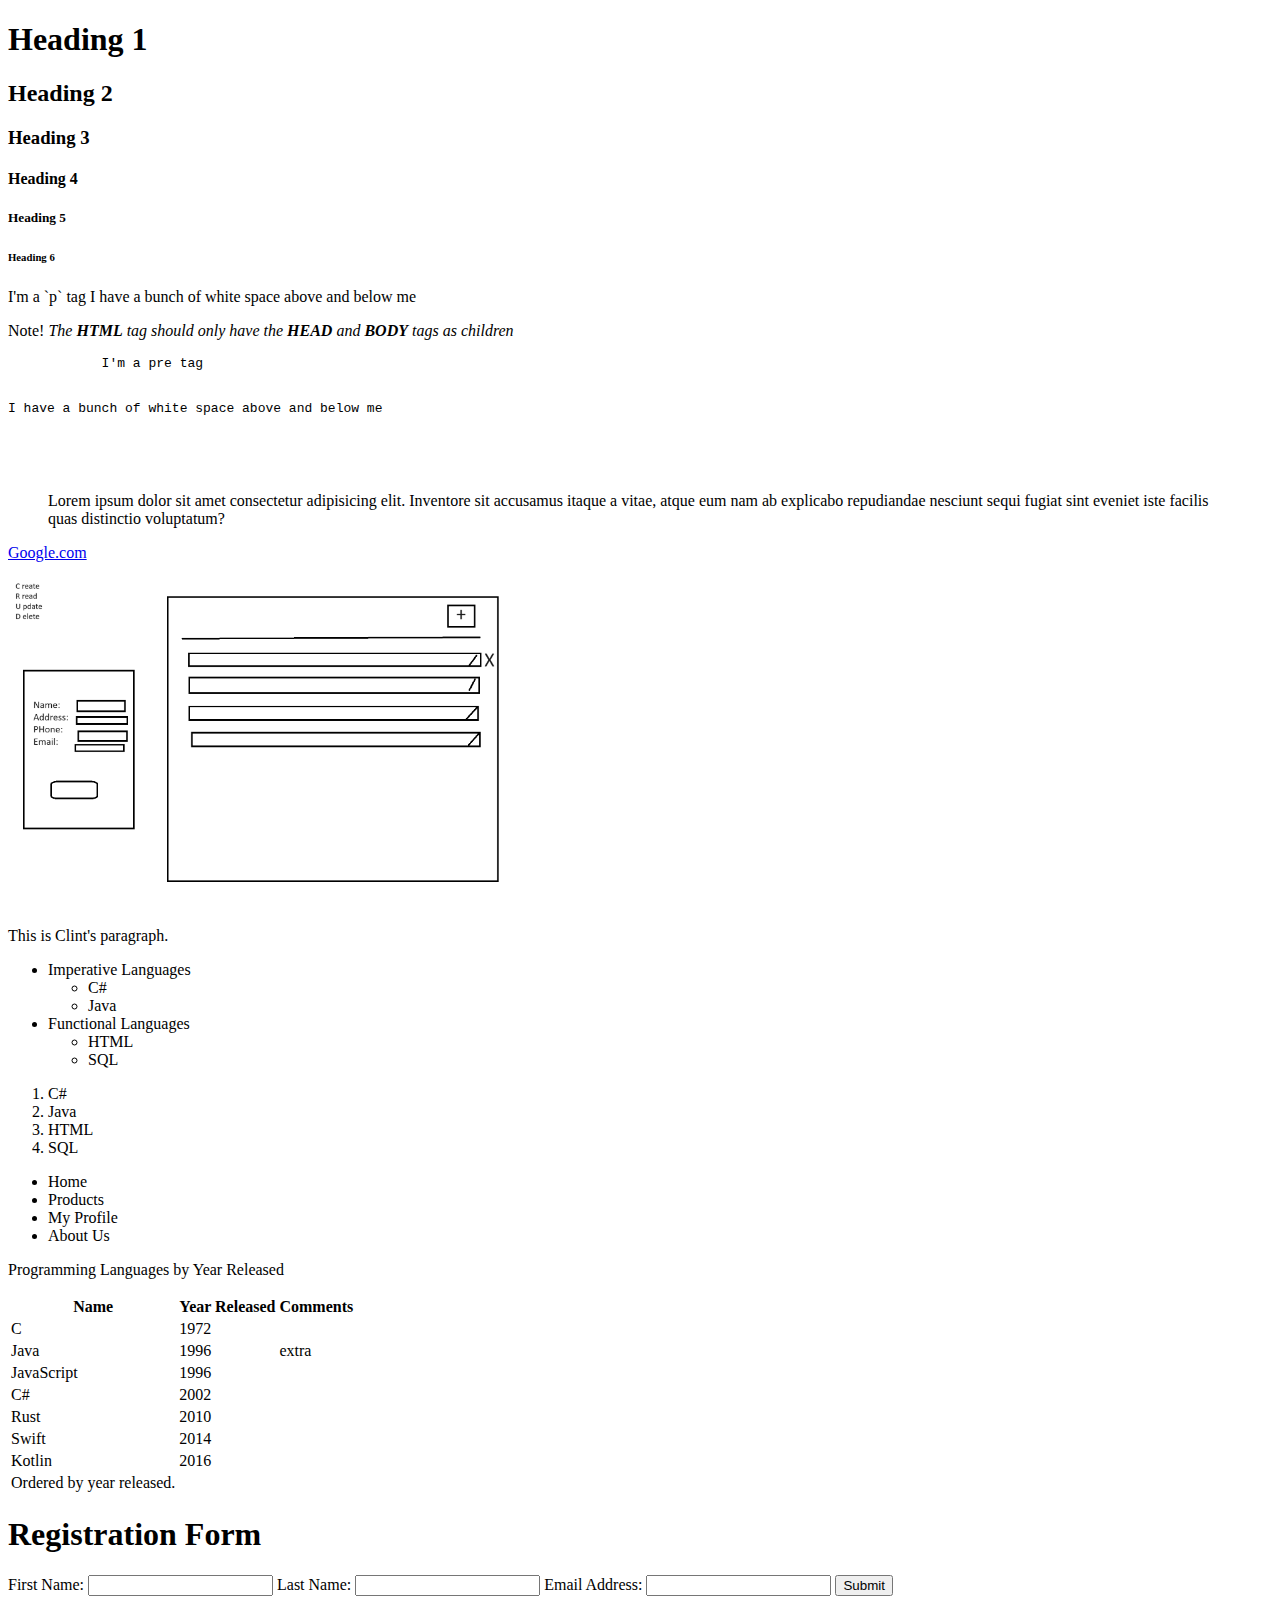
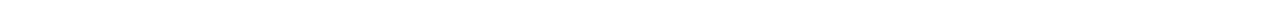
<file: index.html>
<!DOCTYPE html>
<html lang="en">

<head>
    <meta charset="UTF-8">
    <meta name="viewport" content="width=device-width, initial-scale=1.0">
    <title>HTML Cheat Sheet</title>
</head>

<body>
    <h1>Heading 1</h1>
    <h2>Heading 2</h2>
    <h3>Heading 3</h3>
    <h4>Heading 4</h4>
    <h5>Heading 5</h5>
    <h6>Heading 6</h6>

    <p>I'm a `p` tag

        I have a bunch of white space above and below me

    </p>
    <p>
        Note! <em>The <strong>HTML</strong> tag should only have the <strong>HEAD</strong> and <strong>BODY</strong>
            tags as children</em>
    </p>
    <pre>
            I'm a pre tag


I have a bunch of white space above and below me
            

                    
        </pre>
    <blockquote cite="https://www.techelevator.com">
        Lorem ipsum dolor sit amet consectetur adipisicing elit. Inventore sit
        accusamus itaque a vitae, atque eum nam ab explicabo repudiandae nesciunt
        sequi fugiat sint eveniet iste facilis quas distinctio voluptatum?
    </blockquote>

    <a href="www.google.com">Google.com</a>
    <br />
    <img src="wireframe.png" width="500" />
    <p class="clint">
        This is Clint's paragraph.
    </p>

    <ul>
        <li>Imperative Languages</li>
        <ul>
            <li>C#</li>
            <li>Java</li>
        </ul>
        <li>Functional Languages</li>
        <ul>
            <li>HTML</li>
            <li>SQL</li>
        </ul>
    </ul>

    <ol>
        <li>C#</li>
        <li>Java</li>
        <li>HTML</li>
        <li>SQL</li>
    </ol>

    <ul>
        <li><a>Home</a></li>
        <li><a>Products</a></li>
        <li><a>My Profile</a></li>
        <li><a>About Us</a></li>
    </ul>


<p>Programming Languages by Year Released</p>
<table>
    <thead> <!-- optional tag -->
        <tr>
            <th>Name</th>
            <th>Year Released</th>
            <th>Comments</th>
        </tr>
    </thead>
    <tbody>  <!-- optional tag -->
        <tr>
            <td>C</td>
            <td>1972</td>
        </tr>
        <tr>
            <td>Java</td>
            <td>1996</td>
            <td>extra</td>
        </tr>
        <tr>
            <td>JavaScript</td>
            <td>1996</td>
        </tr>
        <tr>
            <td>C#</td>
            <td>2002</td>
        </tr>
        <tr>
            <td>Rust</td>
            <td>2010</td>
        </tr>
        <tr>
            <td>Swift</td>
            <td>2014</td>
        </tr>
        <tr>
            <td>Kotlin</td>
            <td>2016</td>
        </tr>
    </tbody>
    <tfoot>  <!-- optional tag -->
      <tr>
        <td>Ordered by year released.</td>
      </tr>
    </tfoot>
</table>

<h1>Registration Form</h1>
<form action="http://localhost:3000/api/users/login" method="GET">
  <label for="firstName">First Name:</label>
  <input id="firstName" name="firstName" type="text" />

  <label for="lastName">Last Name:</label>
  <input id="lastName" name="lastName" type="text" />

  <label for="email">Email Address:</label>
  <input id="email" name="email" type="email" />
  <input type="submit"/>
</form>
</body>

</html>
</file>
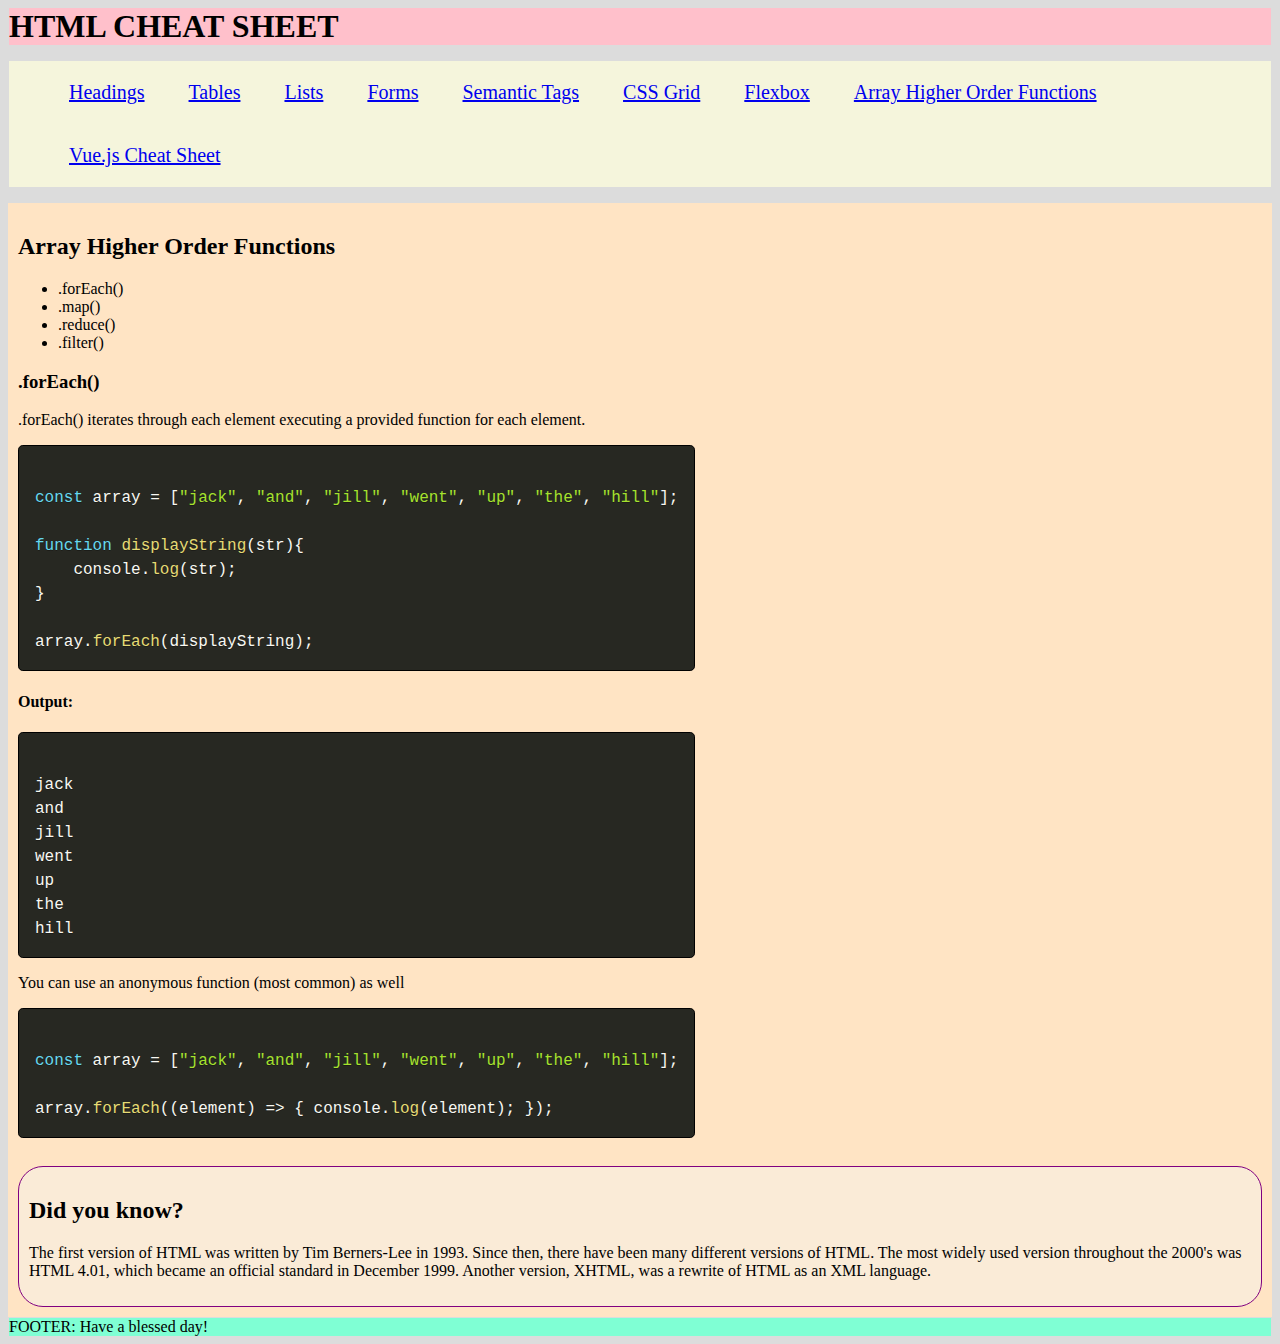
<file: array-higher-order-functions.html>
<!DOCTYPE html>
<html lang="en">

<head>
    <meta charset="UTF-8">
    <meta name="viewport" content="width=device-width, initial-scale=1.0">
    <title>HTML Cheat Sheet</title>
    <link rel="stylesheet" href="styles.css">
    <link rel="stylesheet" href="prism.css">
</head>

<body>
    <header>
        <h1>HTML CHEAT SHEET</h1>
    </header>
    <nav id="navbar">
        <script src="nav-injector.js"></script>
    </nav>
    <main>
        <article>
            <h2>Array Higher Order Functions</h2>
            <ul>
                <li>.forEach()</li>
                <li>.map()</li>
                <li>.reduce()</li>
                <li>.filter()</li>
            </ul>

            <h3>.forEach()</h3>
            <p>.forEach() iterates through each element executing a provided function for each element.</p>

<pre><code class="language-javascript">
const array = ["jack", "and", "jill", "went", "up", "the", "hill"];

function displayString(str){
    console.log(str);
}

array.forEach(displayString);
</code></pre>

<h4>Output:</h4>
<pre><code class="language-md">
jack
and
jill
went
up
the
hill
</code></pre>

<p>You can use an anonymous function (most common) as well</p>
<pre><code class="language-javascript">
const array = ["jack", "and", "jill", "went", "up", "the", "hill"];

array.forEach((element) => { console.log(element); });
</code></pre>



        </article>
        <section>
            <h2>Did you know?</h2>
            <p>
                The first version of HTML was written by Tim Berners-Lee in 1993. Since then, there have been many
                different versions of HTML. The most widely used version throughout the 2000's was HTML 4.01, which
                became an official standard in December 1999. Another version, XHTML, was a rewrite of HTML as an XML
                language.
            </p>

        </section>
    </main>
    <footer>
        FOOTER: Have a blessed day!
    </footer>
    <script src="prism.js"></script>
</body>

</html>
</file>
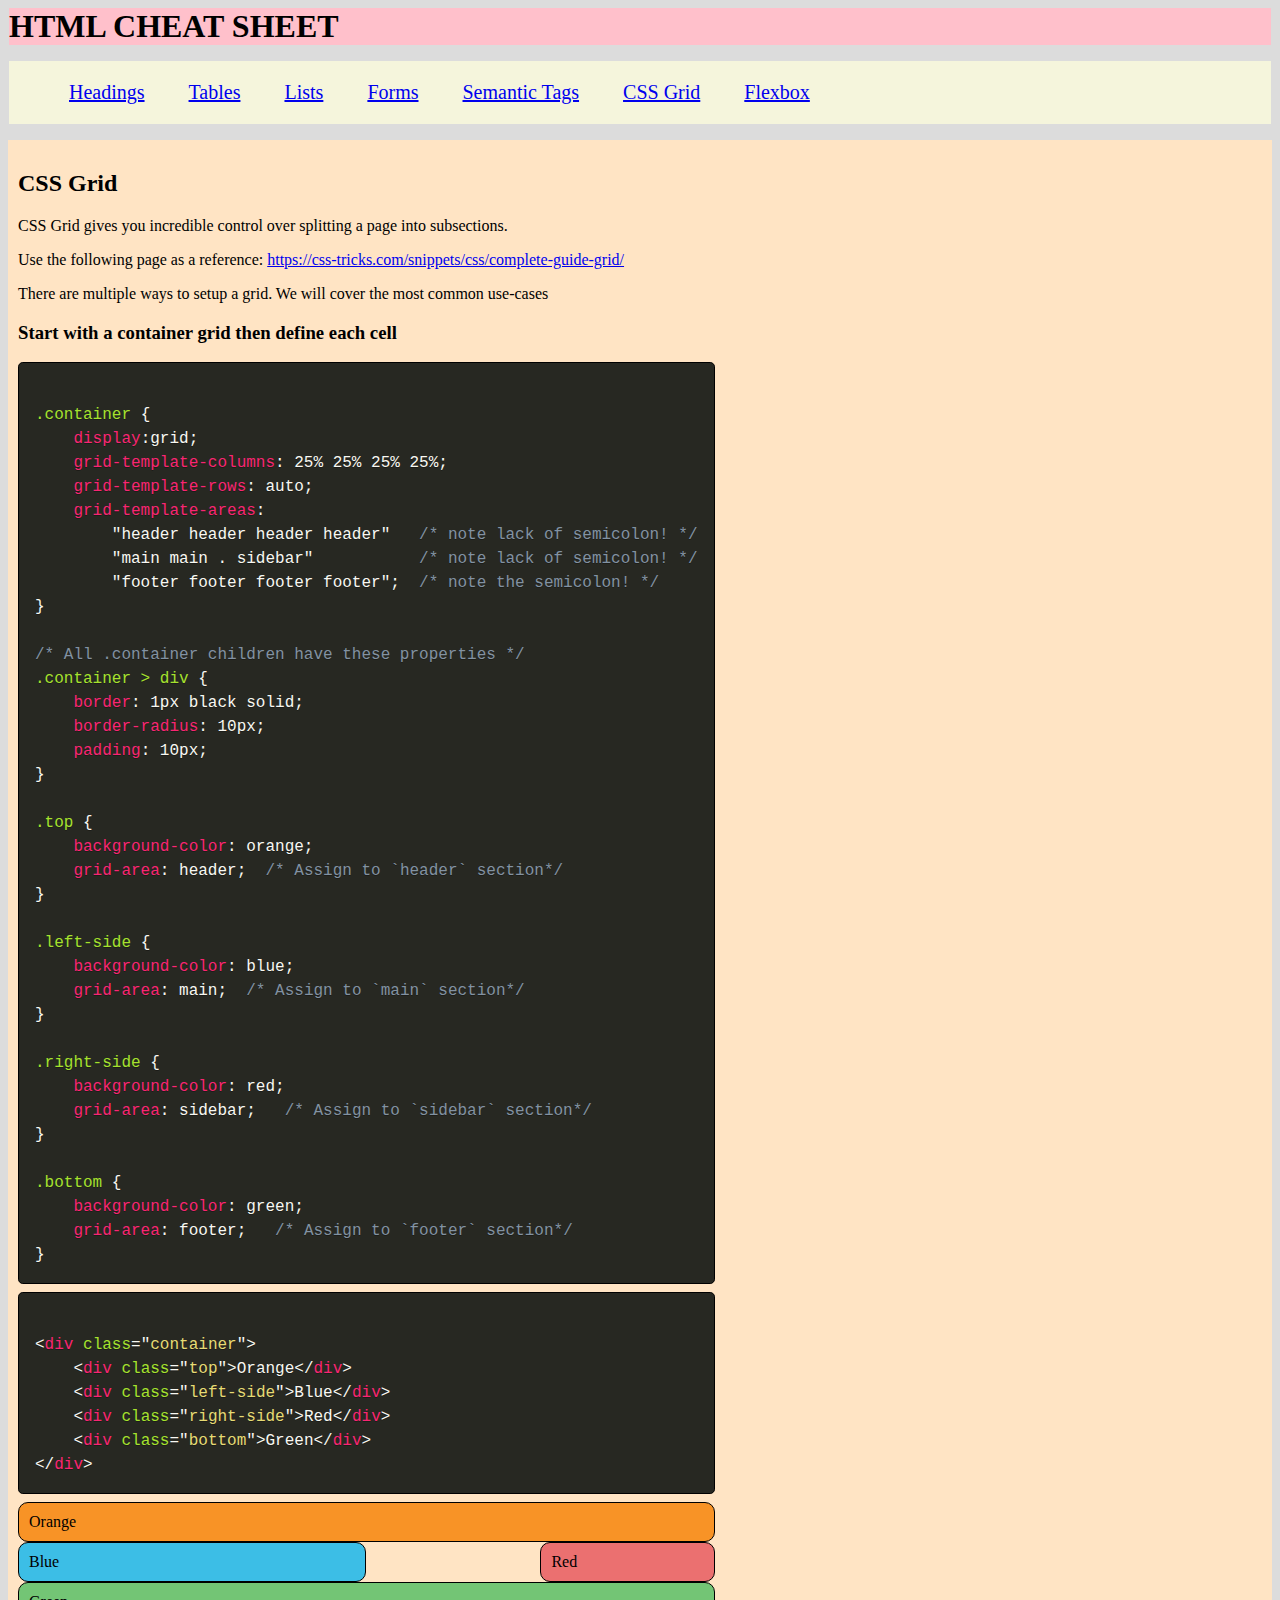
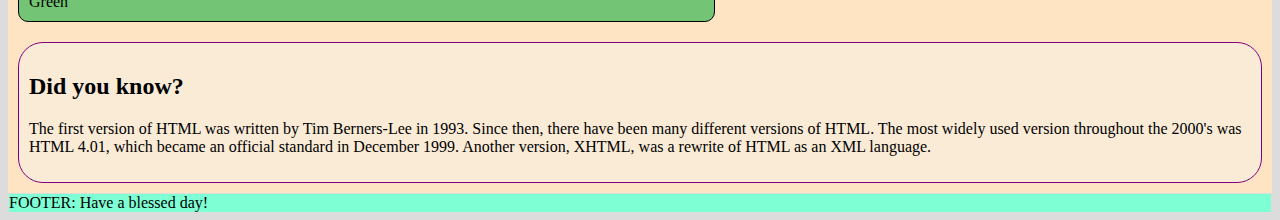
<file: css-grid.html>
<!DOCTYPE html>
<html lang="en">

<head>
    <meta charset="UTF-8">
    <meta name="viewport" content="width=device-width, initial-scale=1.0">
    <title>HTML Cheat Sheet</title>
    <link rel="stylesheet" href="styles.css">
    <link rel="stylesheet" href="prism.css">

    <style>
        .container {
            display: grid;
            grid-template-columns: 25% 25% 25% 25%;
            grid-template-rows: auto;
            grid-template-areas:
                "header header header header" /* note lack of semicolon! */
                "main main . sidebar" /* note lack of semicolon! */
                "footer footer footer footer"; /* note the semicolon! */
        }

        .container>div {
            border: 1px black solid;
            border-radius: 10px;
            padding: 10px;
        }

        .top {
            background-color: rgb(248, 147, 38);
            grid-area: header;
            /* We assign the elements to `header` section*/
        }

        .left-side {
            background-color: rgb(60, 190, 230);
            grid-area: main;
            /* We assign the elements to `main` section*/
        }

        .right-side {
            background-color: rgb(235, 112, 112);
            grid-area: sidebar;
            /* We assign the elements to `sidebar` section*/
        }

        .bottom {
            background-color: rgb(115, 197, 117);
            grid-area: footer;
            /* We assign the elements to `footer` section*/
        }
    </style>
</head>

<body>
    <header>
        <h1>HTML CHEAT SHEET</h1>
    </header>
    <nav>
        <ul>
            <li class="nav-link">
                <a href="index.html">Headings</a>
            </li>
            <li class="nav-link">
                <a href="tables.html">Tables</a>
            </li>
            <li class="nav-link">
                <a href="lists.html">Lists</a>
            </li>
            <li class="nav-link">
                <a href="forms.html">Forms</a>
            </li>
            <li class="nav-link">
                <a href="semantic-tags.html">Semantic Tags</a>
            </li>
            <li class="nav-link">
                <a href="css-grid.html">CSS Grid</a>
            </li>
            <li class="nav-link">
                <a href="flexbox.html">Flexbox</a>
            </li>
        </ul>
    </nav>
    <main>
        <article>
            <h2>CSS Grid</h2>
            <p>CSS Grid gives you incredible control over splitting a page into subsections.</p>
            <p>Use the following page as a reference:
                <a href="https://css-tricks.com/snippets/css/complete-guide-grid/"
                    target="_blank">https://css-tricks.com/snippets/css/complete-guide-grid/</a>
            </p>
            <p>There are multiple ways to setup a grid. We will cover the most common use-cases</p>
            <h3>Start with a container grid then define each cell</h3>
            <pre><code class="language-css">
.container {
    display:grid;
    grid-template-columns: 25% 25% 25% 25%;
    grid-template-rows: auto;
    grid-template-areas:
        "header header header header"   /* note lack of semicolon! */
        "main main . sidebar"           /* note lack of semicolon! */
        "footer footer footer footer";  /* note the semicolon! */
}

/* All .container children have these properties */
.container > div {
    border: 1px black solid;
    border-radius: 10px;
    padding: 10px;
}

.top {
    background-color: orange;
    grid-area: header;  /* Assign to `header` section*/
}

.left-side {
    background-color: blue;
    grid-area: main;  /* Assign to `main` section*/
}

.right-side {
    background-color: red;
    grid-area: sidebar;   /* Assign to `sidebar` section*/
}

.bottom {
    background-color: green;
    grid-area: footer;   /* Assign to `footer` section*/
}
</code></pre>
            <pre><code class="language-html">
&lt;div class="container"&gt;
    &lt;div class="top"&gt;Orange&lt;/div&gt;
    &lt;div class="left-side"&gt;Blue&lt;/div&gt;
    &lt;div class="right-side"&gt;Red&lt;/div&gt;
    &lt;div class="bottom"&gt;Green&lt;/div&gt;
&lt;/div&gt;
</code></pre>

            <div class="container">
                <div class="top">Orange</div>
                <div class="left-side">Blue</div>
                <div class="right-side">Red</div>
                <div class="bottom">Green</div>
            </div>
        </article>
        <section>
            <h2>Did you know?</h2>
            <p>
                The first version of HTML was written by Tim Berners-Lee in 1993. Since then, there have been many
                different versions of HTML. The most widely used version throughout the 2000's was HTML 4.01, which
                became an official standard in December 1999. Another version, XHTML, was a rewrite of HTML as an XML
                language.
            </p>

        </section>
    </main>
    <footer>
        FOOTER: Have a blessed day!
    </footer>
    <script src="prism.js"></script>
</body>

</html>
</file>
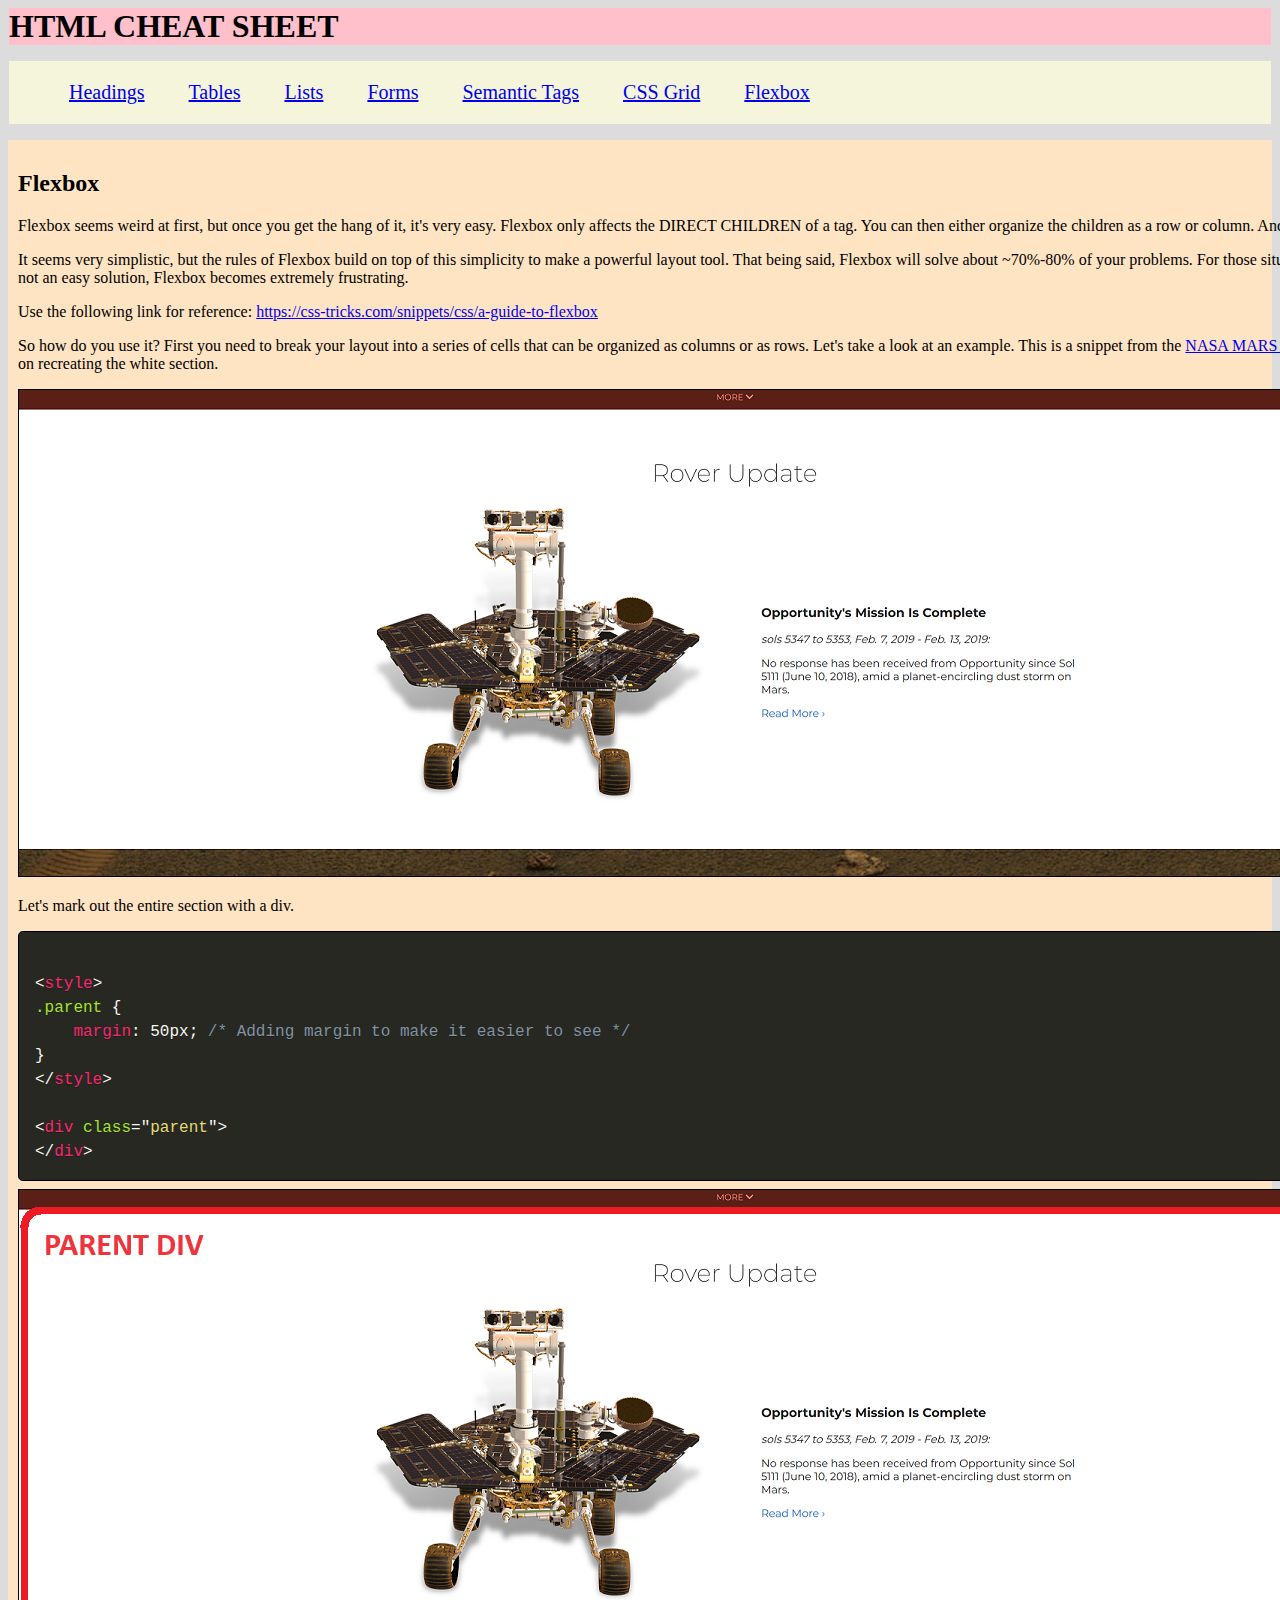
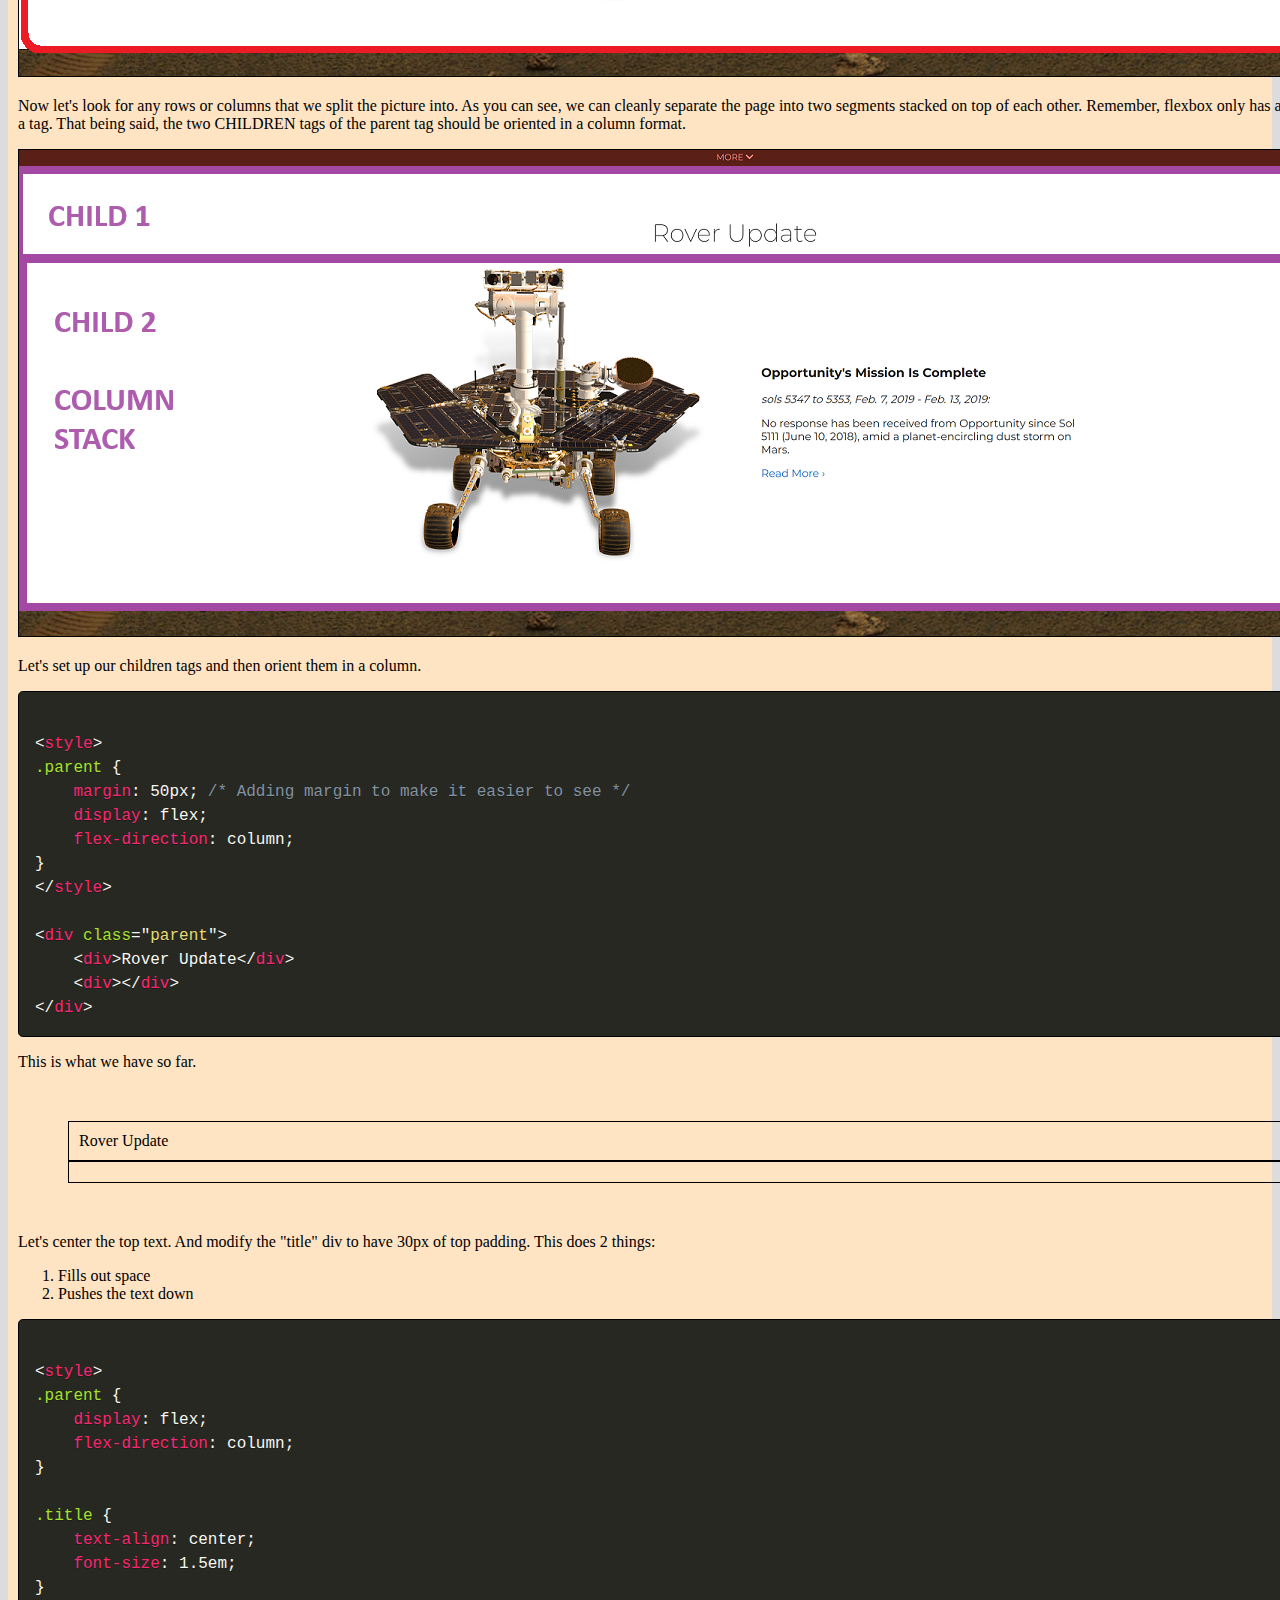
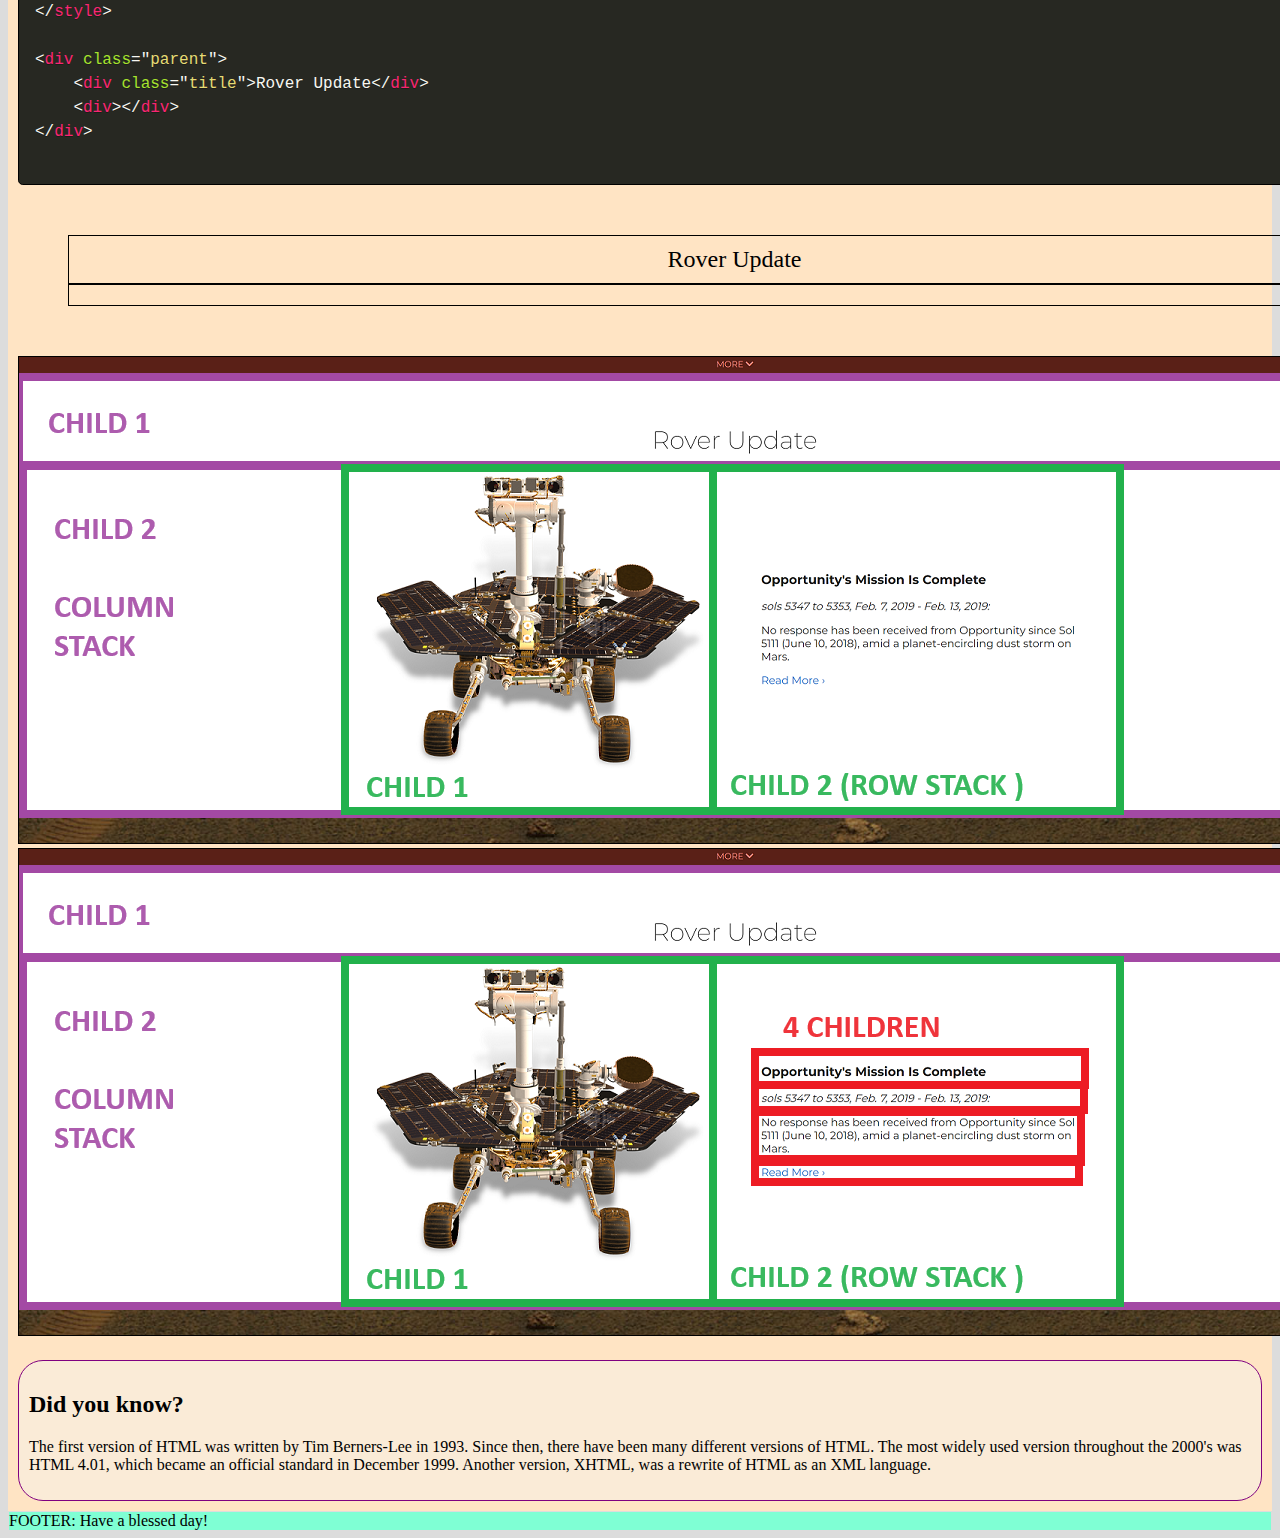
<file: flexbox.html>
<!DOCTYPE html>
<html lang="en">

<head>
    <meta charset="UTF-8">
    <meta name="viewport" content="width=device-width, initial-scale=1.0">
    <title>HTML Cheat Sheet</title>
    <link rel="stylesheet" href="styles.css">
    <link rel="stylesheet" href="prism.css">
    <style>
        .parent {
            margin: 50px;
            display: flex;
            flex-direction: column;
        }

        .parent > div {
            border: 1px black solid;
            padding: 10px;
        }

        .title {
            text-align: center;
            font-size: 1.5em;
        }
    </style>
</head>

<body>
    <header>
        <h1>HTML CHEAT SHEET</h1>
    </header>
    <nav>
        <ul>
            <li class="nav-link">
                <a href="index.html">Headings</a>
            </li>
            <li class="nav-link">
                <a href="tables.html">Tables</a>
            </li>
            <li class="nav-link">
                <a href="lists.html">Lists</a>
            </li>
            <li class="nav-link">
                <a href="forms.html">Forms</a>
            </li>
            <li class="nav-link">
                <a href="semantic-tags.html">Semantic Tags</a>
            </li>
            <li class="nav-link">
                <a href="css-grid.html">CSS Grid</a>
            </li>
            <li class="nav-link">
                <a href="flexbox.html">Flexbox</a>
            </li>
        </ul>
    </nav>
    <main>
        <article>
            <h2>Flexbox</h2>
            <p>Flexbox seems weird at first, but once you get the hang of it, it's very easy.  Flexbox only affects
                the DIRECT CHILDREN of a tag.  You can then either organize the children as a row or column.  And that's it!
            </p>
            <p>
                It seems very simplistic, but the rules of Flexbox build on top of this simplicity to make a powerful layout tool.  That being said, Flexbox will solve about ~70%-80% of your problems.  
                For those situations where Flexbox is not an easy solution, Flexbox becomes extremely frustrating.
            </p>
            <p>
                Use the following link for reference: <a href="https://css-tricks.com/snippets/css/a-guide-to-flexbox" target="_blank">https://css-tricks.com/snippets/css/a-guide-to-flexbox</a>
            </p>
            <p>So how do you use it?  First you need to break your layout into a series of cells that can be organized as columns or as rows. Let's take a look at an example.  This is a 
                snippet from the <a href="https://mars.nasa.gov/mer/" target="_blank">NASA MARS ROVER</a> page.  Let's focus on recreating the white section.
            </p>

            <img src="images/nasa-snapshot-01.png"/>

            <p>
                Let's mark out the entire section with a div.
            </p>

<pre><code class="language-html">
&lt;style&gt;
.parent {
    margin: 50px; /* Adding margin to make it easier to see */
}
&lt;/style&gt;
    
&lt;div class="parent"&gt;
&lt;/div&gt;
</code></pre>
<img src="images/nasa-snapshot-02.png"/>
<p>
    Now let's look for any rows or columns that we split the picture into.  As you can see, we can cleanly separate
    the page into two segments stacked on top of each other.  Remember, flexbox only has an effect on the children of a tag.
    That being said, the two CHILDREN tags of the parent tag should be oriented in a column format.
</p>
<img src="images/nasa-snapshot-03.png"/>
<p>Let's set up our children tags and then orient them in a column.</p>
<pre><code class="language-html">
&lt;style&gt;
.parent {
    margin: 50px; /* Adding margin to make it easier to see */
    display: flex;
    flex-direction: column;
}
&lt;/style&gt;
    
&lt;div class="parent"&gt;
    &lt;div&gt;Rover Update&lt;/div&gt;
    &lt;div&gt;&lt;/div&gt;
&lt;/div&gt;
</code></pre>

<p>
    This is what we have so far.
</p>
<div class="parent">
    <div class>Rover Update</div>
    <div class></div>
</div>
<p>Let's center the top text.  And modify the "title" div to have 30px of top padding.  This does 2 things:</p>
<ol>
    <li>Fills out space</li>
    <li>Pushes the text down</li>
</ol>
<pre><code class="language-html">
&lt;style&gt;
.parent {
    display: flex;
    flex-direction: column;
}

.title {
    text-align: center;
    font-size: 1.5em;    
}
&lt;/style&gt;
    
&lt;div class="parent"&gt;
    &lt;div class="title"&gt;Rover Update&lt;/div&gt;
    &lt;div&gt;&lt;/div&gt;
&lt;/div&gt;
    </code></pre>

<div class="parent">
    <div class="title">Rover Update</div>
    <div class></div>
</div>


<img src="images/nasa-snapshot-04.png"/>
<img src="images/nasa-snapshot-05.png"/>

            


        </article>
        <section>
            <h2>Did you know?</h2>
            <p>
                The first version of HTML was written by Tim Berners-Lee in 1993. Since then, there have been many
                different versions of HTML. The most widely used version throughout the 2000's was HTML 4.01, which
                became an official standard in December 1999. Another version, XHTML, was a rewrite of HTML as an XML
                language.
            </p>

        </section>
    </main>
    <footer>
        FOOTER: Have a blessed day!
    </footer>
    <script src="prism.js"></script>
</body>

</html>
</file>
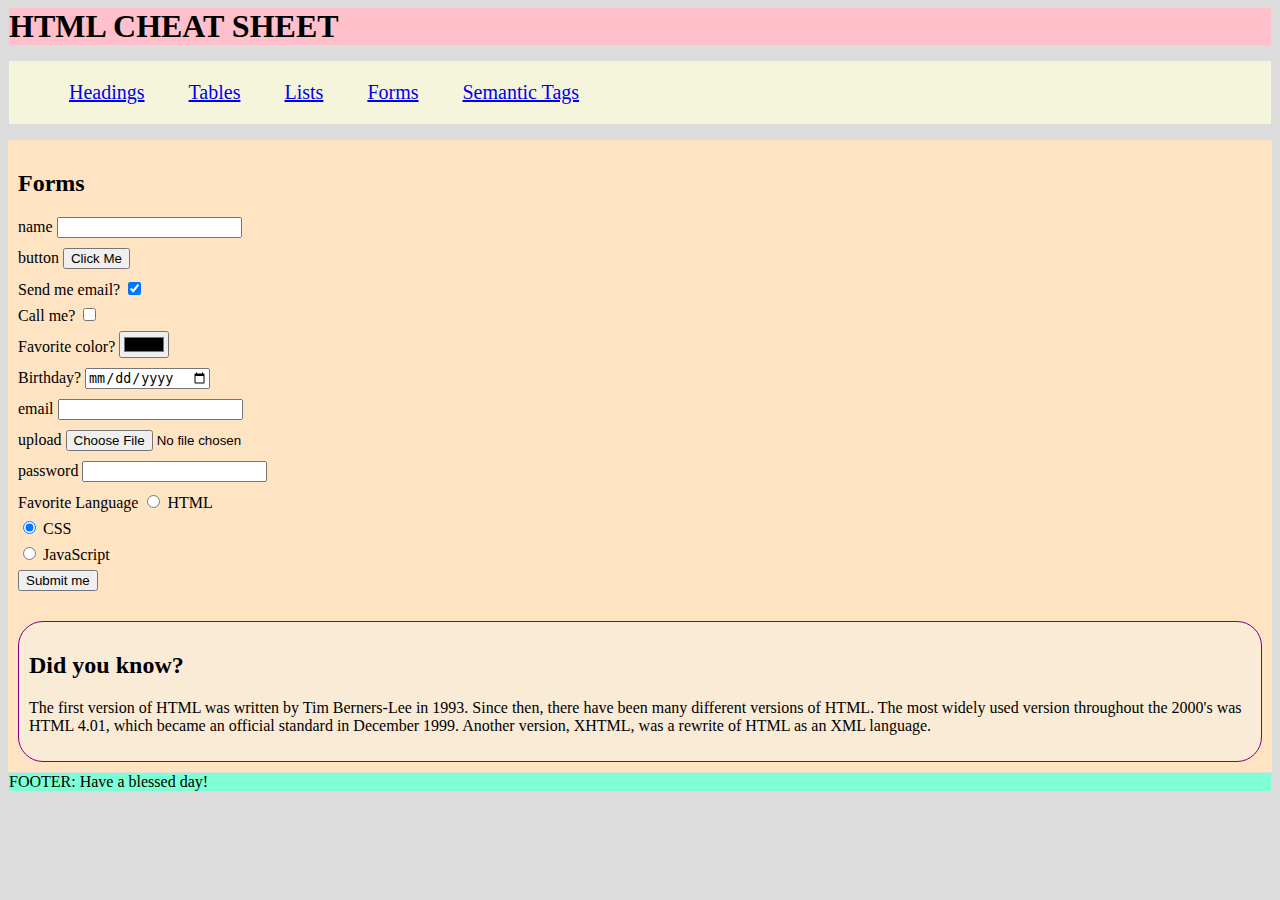
<file: forms.html>
<!DOCTYPE html>
<html lang="en">

<head>
    <meta charset="UTF-8">
    <meta name="viewport" content="width=device-width, initial-scale=1.0">
    <title>HTML Cheat Sheet</title>
    <link rel="stylesheet" href="styles.css">
    <style>
        input {
            margin-bottom: 10px;
        }
    </style>
</head>

<body>
    <header>
        <h1>HTML CHEAT SHEET</h1>
    </header>
    <nav>
        <ul>
            <li class="nav-link">
                <a href="index.html">Headings</a>
            </li>
            <li class="nav-link">
                <a href="tables.html">Tables</a>
            </li>
            <li class="nav-link">
                <a href="lists.html">Lists</a>
            </li>
            <li class="nav-link">
                <a href="forms.html">Forms</a>
            </li>
            <li class="nav-link">
                <a href="semantic-tags.html">Semantic Tags</a>
            </li>
        </ul>
    </nav>
    <main>
        <article>
            <h2>Forms</h2>  
            <form action="http://localhost:3000/api/submit" method="GET">
                <label>name</label>
                <input name="name" type="text" />
                <br>
                <label>button</label>
                <input name="button" type="button" value="Click Me"/>
                <br>
                <label>Send me email?</label>
                <input name="isSubscribedEmail" type="checkbox" checked/>
                <br>
                <label>Call me?</label>
                <input name="isSubscribedCall" type="checkbox"/>
                <br>
                <label>Favorite color?</label>
                <input name="color" type="color"/>
                <br>
                <label>Birthday?</label>
                <input name="birthday" type="date"/>
                <br>
                <label>email</label>
                <input name="email" type="email" />
                <br>
                <label>upload</label>
                <input name="submission" type="file" />
                <br>
                <label>password</label>
                <input name="password" type="password" />
                <br>
                <label>Favorite Language</label>
                <input type="radio" id="html" name="fav_language" value="HTML" >
                <label for="html">HTML</label><br>
                <input type="radio" id="css" name="fav_language" value="CSS" checked>
                <label for="css">CSS</label><br>
                <input type="radio" id="javascript" name="fav_language" value="JavaScript">
                <label for="javascript">JavaScript</label>
                <br>
                <input type="submit" value="Submit me">
                
                
                

            </form>          
        </article>
        <section>
            <h2>Did you know?</h2>
            <p>
                The first version of HTML was written by Tim Berners-Lee in 1993. Since then, there have been many
                different versions of HTML. The most widely used version throughout the 2000's was HTML 4.01, which
                became an official standard in December 1999. Another version, XHTML, was a rewrite of HTML as an XML
                language.
            </p>

        </section>
    </main>
    <footer>
        FOOTER: Have a blessed day!
    </footer>
</body>

</html>
</file>
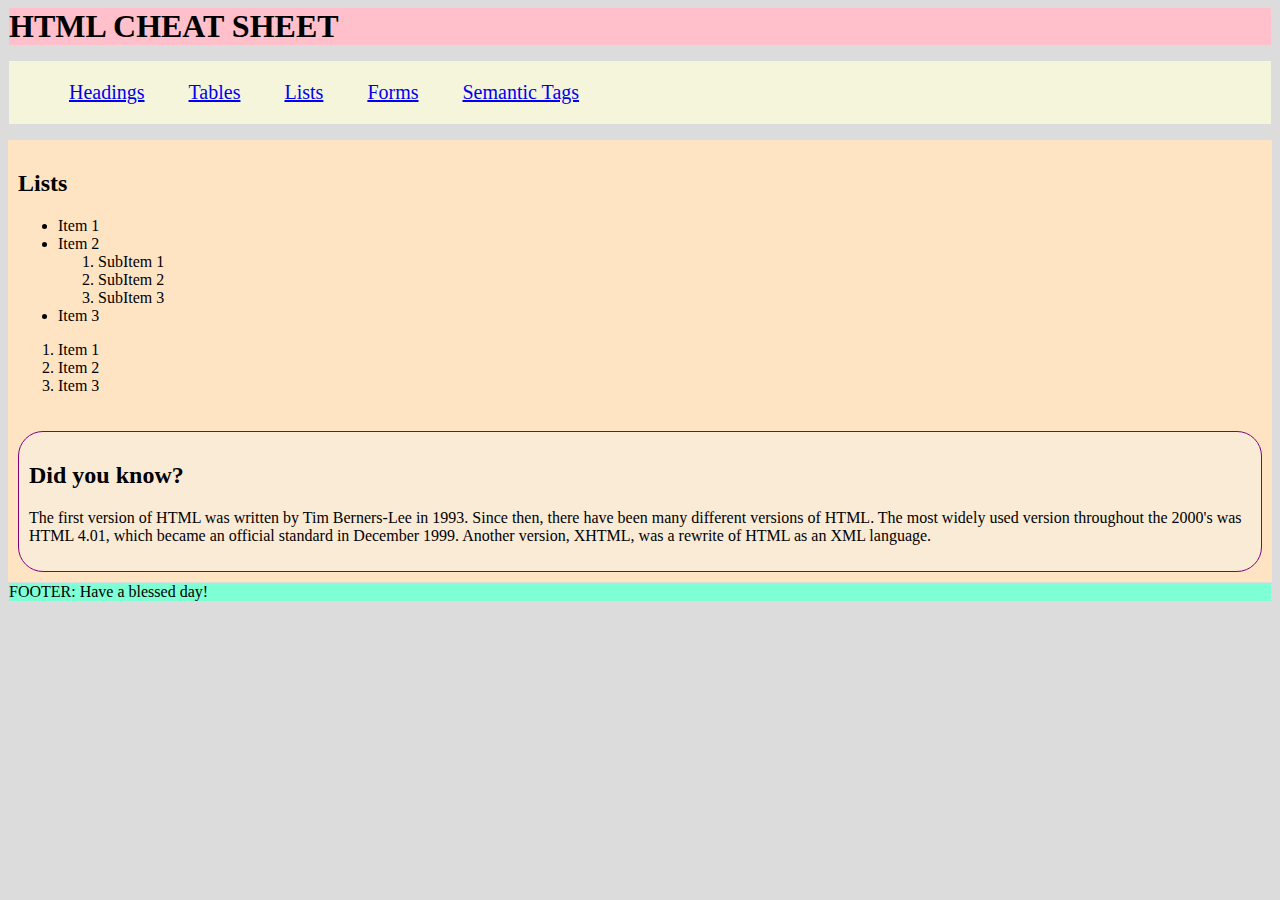
<file: lists.html>
<!DOCTYPE html>
<html lang="en">

<head>
    <meta charset="UTF-8">
    <meta name="viewport" content="width=device-width, initial-scale=1.0">
    <title>HTML Cheat Sheet</title>
    <link rel="stylesheet" href="styles.css">
</head>

<body>
    <header>
        <h1>HTML CHEAT SHEET</h1>
    </header>
    <nav>
        <ul>
            <li class="nav-link">
                <a href="index.html">Headings</a>
            </li>
            <li class="nav-link">
                <a href="tables.html">Tables</a>
            </li>
            <li class="nav-link">
                <a href="lists.html">Lists</a>
            </li>
            <li class="nav-link">
                <a href="forms.html">Forms</a>
            </li>
            <li class="nav-link">
                <a href="semantic-tags.html">Semantic Tags</a>
            </li>
        </ul>
    </nav>
    <main>
        <article>
            <h2>Lists</h2>
            <ul>
                <li>Item 1</li>
                <li>Item 2</li>
                <ol>
                    <li>SubItem 1</li>
                    <li>SubItem 2</li>
                    <li>SubItem 3</li>
                </ol>
                <li>Item 3</li>
            </ul>       

            <ol>
                <li>Item 1</li>
                <li>Item 2</li>
                <li>Item 3</li>
            </ol>
        </article>
        <section>
            <h2>Did you know?</h2>
            <p>
                The first version of HTML was written by Tim Berners-Lee in 1993. Since then, there have been many
                different versions of HTML. The most widely used version throughout the 2000's was HTML 4.01, which
                became an official standard in December 1999. Another version, XHTML, was a rewrite of HTML as an XML
                language.
            </p>

        </section>
    </main>
    <footer>
        FOOTER: Have a blessed day!
    </footer>
</body>

</html>
</file>
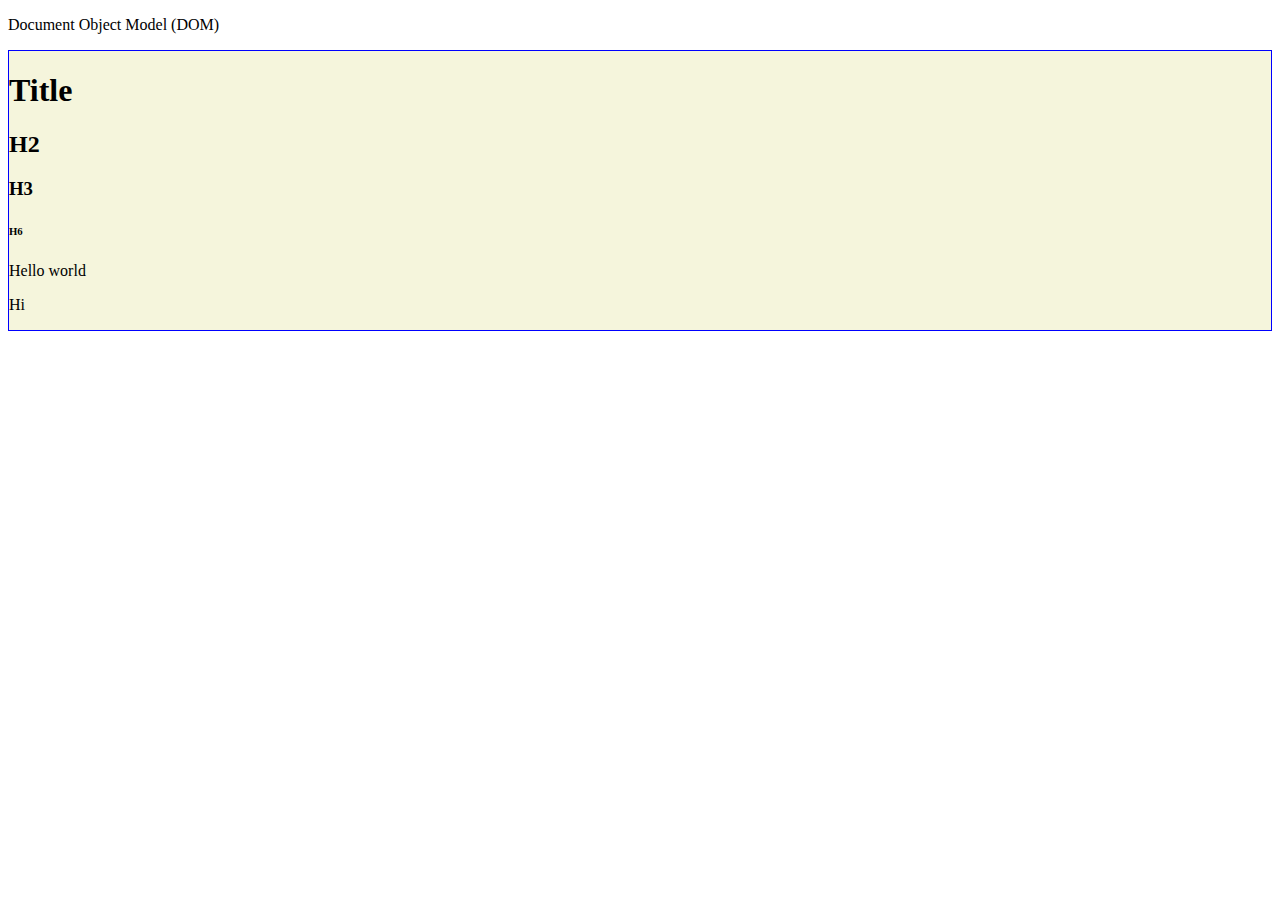
<file: notes.html>
<!DOCTYPE html>
<html lang="en">
<head>
    <meta charset="UTF-8">
    <meta name="viewport" content="width=device-width, initial-scale=1.0">
    <title>Notes</title>
    <style>
        div {
            border: 1px blue solid;
            background-color: beige;
        }
    </style>
</head>
<body>
    <p class="main-text">
        Document Object Model
        (DOM)


    </p>

    <div>
        <h1>Title</h1>
        <h2>H2</h2>
        <h3>H3</h3>
        <h6>H6</h6>
        <p id="hello-world-text">
            Hello world
            <p>
                Hi
            </p>
        </p>
    </div>

    
</body>
</html>
</file>
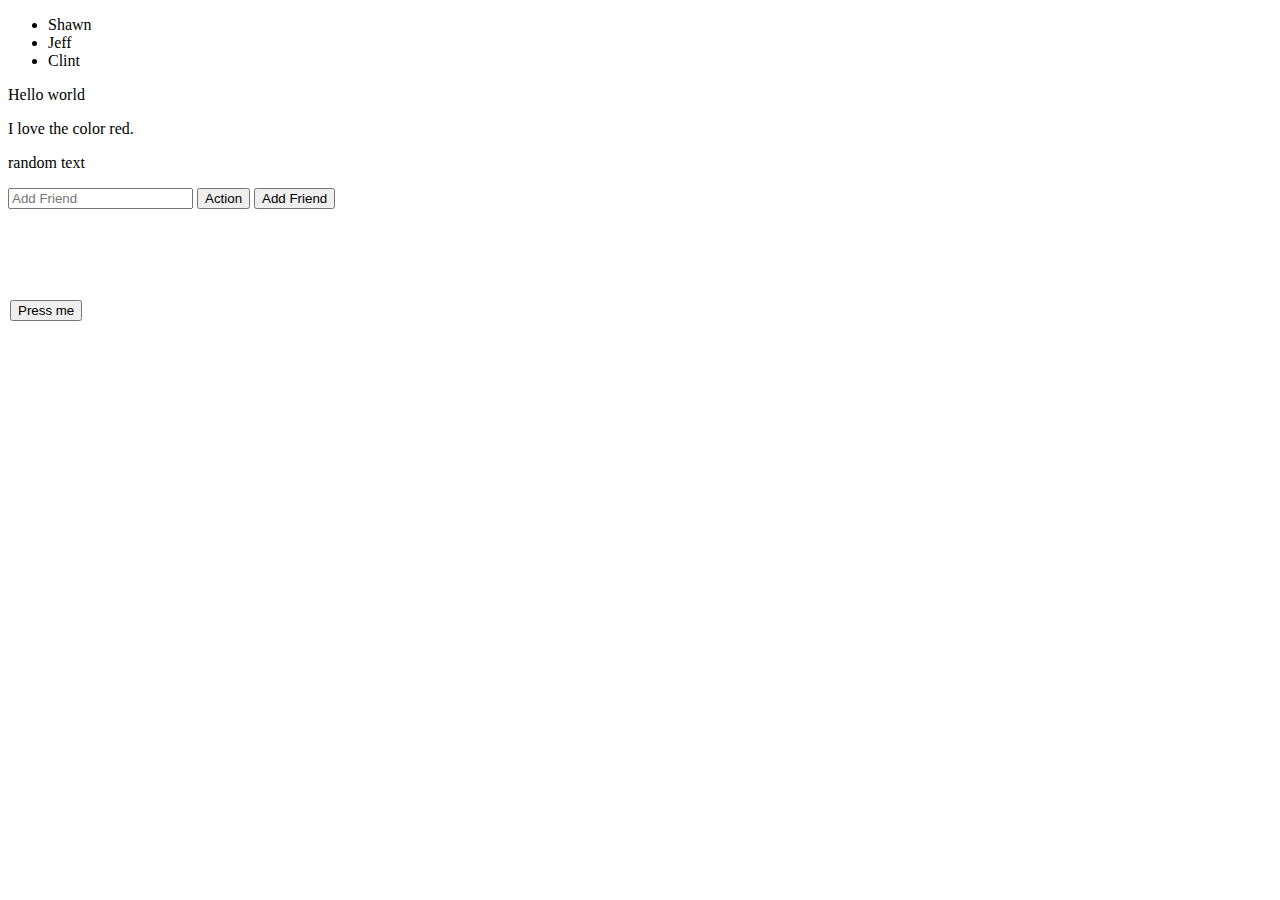
<file: sample.html>
<!DOCTYPE html>
<html lang="en">
<head>
    <meta charset="UTF-8">
    <meta name="viewport" content="width=device-width, initial-scale=1.0">
    <title>Document</title>
</head>
<body>
    <ul id="friend-list">
        <li>Shawn</li>
        <li>Jeff</li>
        <li>Clint</li>
    </ul>
        
    <p class="red">Hello world</p>
    <p class="red">I love the color red.</p>
    <p class="red">random text</p>
    <input id="friend-input" type="text" placeholder="Add Friend"/>
    <button id="actionButton">Action</button>
    <button id="addFriendButton">Add Friend</button>
    <button id="press-me">Press me</button>
    <script>
        let i = 0;
        let x_pos = 10;
        let y_pos = 300;
        let button = document.getElementById('actionButton');
        let addFriendButton = document.querySelector('#addFriendButton');
        let pressMeButton = document.getElementById('press-me');
        button.addEventListener('click', (event) =>{
            let pTagArray = document.querySelectorAll('.red');
            pTagArray[i % 3].textContent = 'I was changed by JavaScript';
            i++;
        });
        
        addFriendButton.addEventListener('click', (event) => {
            let input = document.getElementById('friend-input');

            let ul = document.getElementById('friend-list');
            let li = document.createElement('li');
            li.innerHTML = input.value;
            ul.appendChild(li);
            input.value = '';
        });

        pressMeButton.addEventListener('mouseover', (event)=> {
            let pTag = document.querySelector('.red');
            pTag.textContent = 'you moused over the button';
            y_pos += 40;
            x_pos += 40;
            pressMeButton.style.left = x_pos+'px';
            pressMeButton.style.top = y_pos+'px';
        })

        pressMeButton.style.position = "absolute";
        pressMeButton.style.left = x_pos+'px';
        pressMeButton.style.top = y_pos+'px';

        pressMeButton.addEventListener('mouseout', (event)=> {
            let pTag = document.querySelector('.red');
            pTag.textContent = 'you left the button';
        })


    </script>
</body>
</html>
</file>
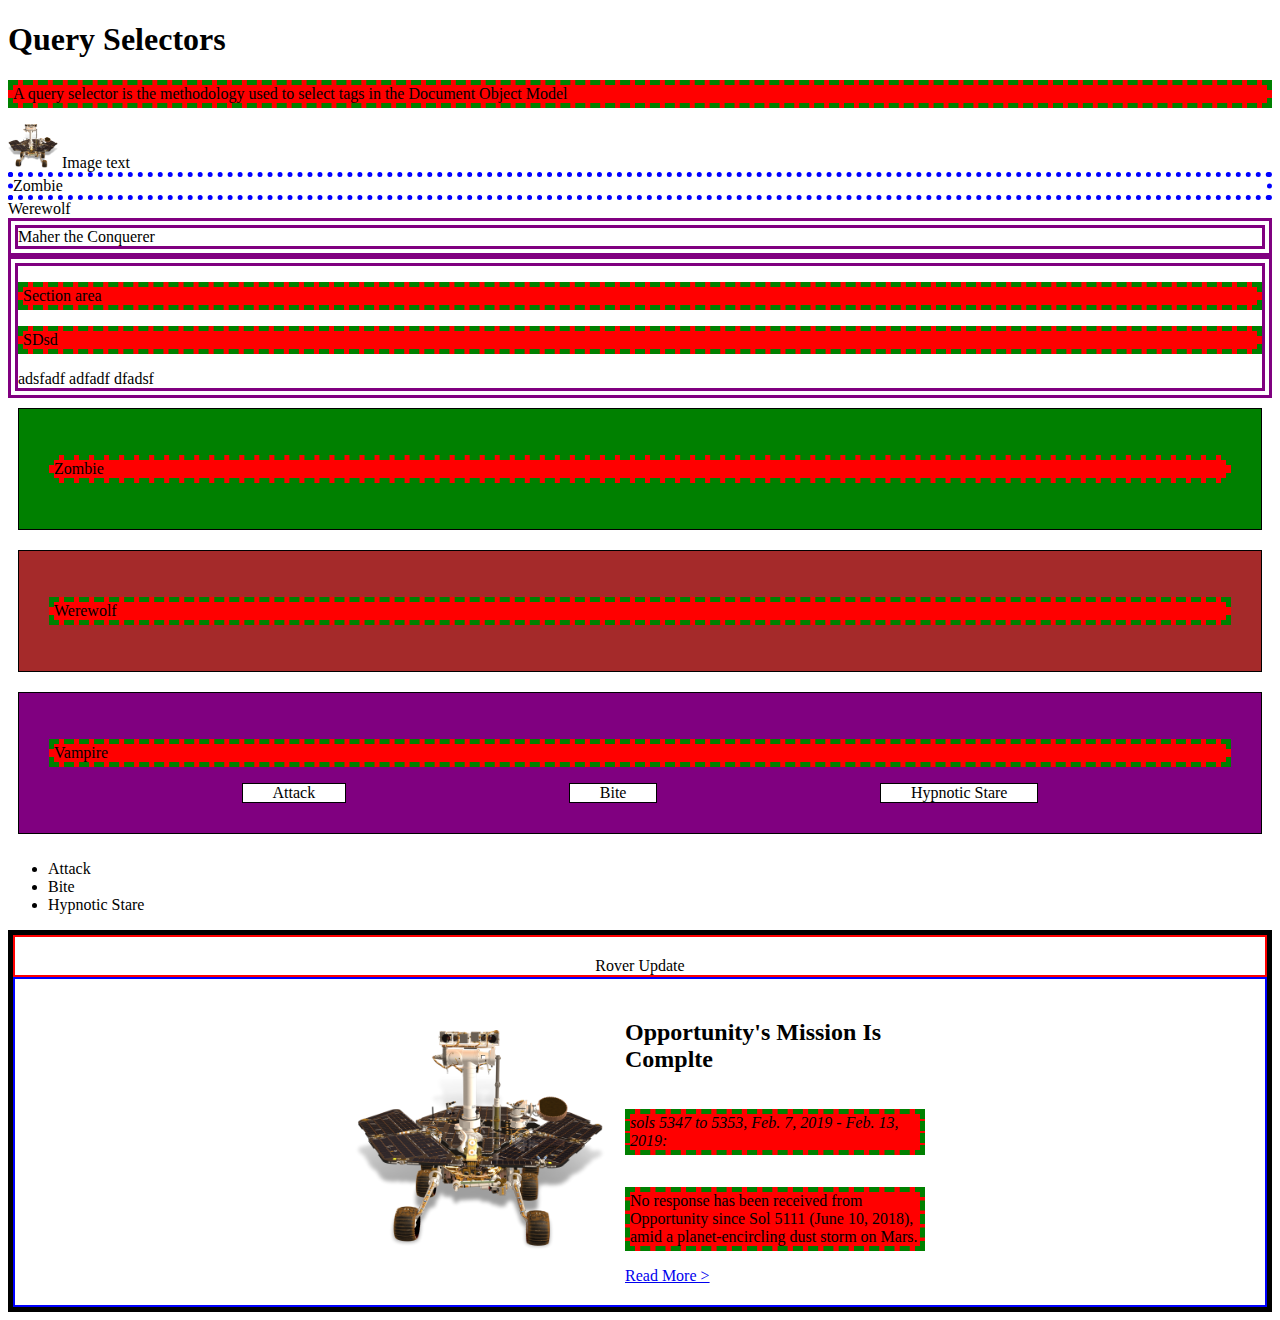
<file: sandbox.html>
<!DOCTYPE html>
<html lang="en">

<head>
    <meta charset="UTF-8">
    <meta name="viewport" content="width=device-width, initial-scale=1.0">
    <title>Document</title>
    <link rel="stylesheet" href="prism.css">
    <style>
        p {
            background-color: red;
            border: 5px green dashed;
        }

        #zombie {
            border: 5px blue dotted
        }

        .double-border {
            border: 10px purple double
        }

        /* .card-container > div {
            border: 1px black solid;
            padding: 30px;
        } */

        .card-container {
            display: flex;
            flex-direction: column;
        }

        .card {
            border: 1px black solid;
            padding: 30px;
            margin: 10px;
        }

        .zombie {
            background-color: green;
        }

        .werewolf {
            background-color: brown;
        }

        .vampire {
            background-color: purple;
        }

        .actions {
            margin: 0px;
            padding: 0px;
            display: flex;
            flex-direction: row;
            list-style: none;
            gap: 30px;
            justify-content: space-evenly;
        }

        .actions>li {
            background-color: white;
            border: 1px black solid;
            padding-left: 30px;
            padding-right: 30px;
        }

        .parent {
            border: 5px black solid;
            display: flex;
            flex-direction: column;
        }

        .child1 {
            border: 2px red solid;
            padding-top: 20px;
            text-align: center;
        }

        .child2 {
            border: 2px blue solid;
            display: flex;
            flex-direction: row;
            justify-content: center;
            gap: 20px;
            align-items: center;
            padding: 20px;
        }
        .text {
           display: flex;
           flex-direction: column; 
           width: 300px;
        }
    </style>
</head>

<body>
    <h1>Query Selectors</h1>

    <p>A query selector is the methodology used to select tags in the Document Object Model</p>
    <div>
        <img src="images/mars-exploration-rover.png" width="50" />
        <span>Image text</span>
        <div id="zombie">Zombie</div>
        <div>Werewolf</div>
        <div class="double-border">Maher the Conquerer</div>
        <section class="double-border">
            <p>
                Section area
            </p>
            <p>
                SDsd
            </p>
            adsfadf adfadf dfadsf
        </section>
        <section class="card-container">
            <div class="card zombie">
                <p>Zombie</p>
            </div>
            <div class="card werewolf">
                <p>Werewolf</p>
            </div>
            <div class="card vampire">
                <p>Vampire</p>
                <ul class="actions">
                    <li>Attack</li>
                    <li>Bite</li>
                    <li>Hypnotic Stare</li>
                </ul>
            </div>

        </section>

        <ul class="">
            <li>Attack</li>
            <li>Bite</li>
            <li>Hypnotic Stare</li>
        </ul>
    </div>

    <section class="parent">
        <div class="child1">Rover Update</div>
        <div class="child2">
            <div class="rover">
                <img src="images/mars-exploration-rover.png" width="250" />
            </div>
            <div class="text">
                <h2>Opportunity's Mission Is Complte</h2>
                <p><em>sols 5347 to 5353, Feb. 7, 2019 - Feb. 13, 2019:</em></p>
                <p>No response has been received from Opportunity since Sol 5111 (June 10, 2018), amid a planet-encircling dust storm on Mars.</p>
                <a href="#">Read More ></a>
            </div>
        </div>
    </section>


    <!-- 
<pre><code class="language-html">
    &lt;head&gt;
        &lt;meta charset="UTF-8"&gt;
        &lt;meta name="viewport" content="width=device-width, initial-scale=1.0"&gt;
        &lt;title&gt;Document&lt;/title&gt;
        &lt;link rel="stylesheet" href="prism.css"&gt;
    &lt;/head&gt;
    
    &lt;body&gt;
        &lt;h1&gt;Query Selectors&lt;/h1&gt;
    
        &lt;p&gt;A query selector is the methodology used to select tags in the Document Object Model&lt;/p&gt;
        &lt;div&gt;
            &lt;img src="images/mars-exploration-rover.png" width="50" /&gt;
            &lt;span&gt;Image text&lt;/span&gt;
            &lt;div&gt;&lt;/div&gt;
            &lt;div&gt;&lt;/div&gt;
            &lt;div&gt;&lt;/div&gt;
            &lt;section&gt;&lt;/section&gt;
        &lt;/div&gt;
    &lt;body&gt;
</code></pre>

    <h2>Document Object Model</h2>
    <p>A tree of all of the tags loaded in memory.</p>




    <ul>
        <li>
            HTML
            <ul>
                <li>
                    HEAD
                    <UL>
                        <li>
                            META
                        </li>
                        <li>
                            META
                        </li>
                        <li>
                            TITLE
                        </li>
                    </UL>
                </li>
                <li>
                    BODY
                    <UL>
                        <li>H1</li>
<li>p</li>
<li>div</li>
<ul>
    <li>img</li>
    <li>span</li>
    <li>div</li>
    <li>div</li>
    <li>div</li>
    <li>section</li>
</ul>
<li>h2</li>
<li>p</li>
                    </UL>
                </li>
            </ul>
        </li>
    </ul>


    <p>Hello world 2</p> -->
    <script src="prism.js"></script>
</body>

</html>

<!-- Document Object Model -->
<!-- A tree of all of the tags loaded in memory.-->
</file>
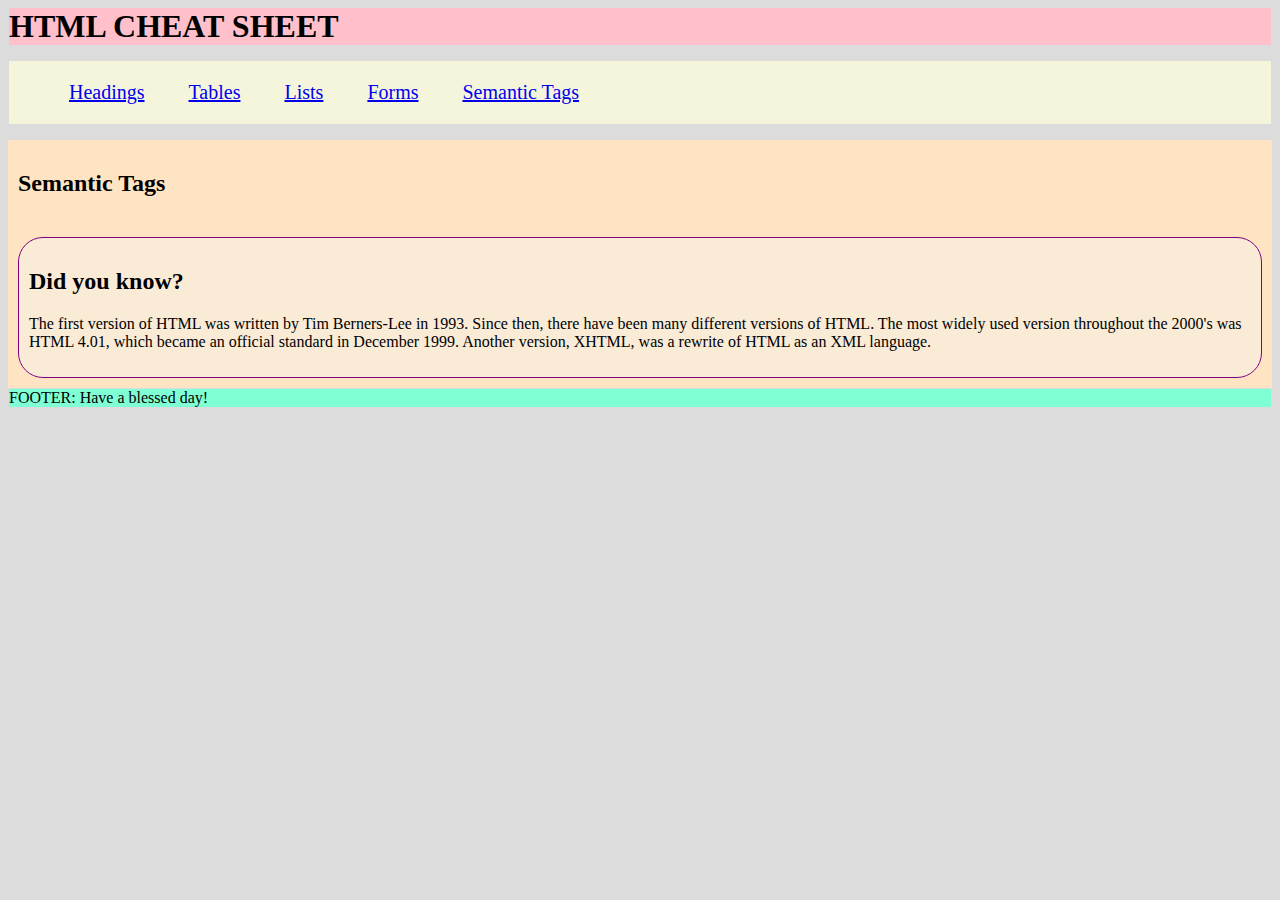
<file: semantic-tags.html>
<!DOCTYPE html>
<html lang="en">

<head>
    <meta charset="UTF-8">
    <meta name="viewport" content="width=device-width, initial-scale=1.0">
    <title>HTML Cheat Sheet</title>
    <link rel="stylesheet" href="styles.css">
</head>

<body>
    <header>
        <h1>HTML CHEAT SHEET</h1>
    </header>
    <nav>
        <ul>
            <li class="nav-link">
                <a href="index.html">Headings</a>
            </li>
            <li class="nav-link">
                <a href="tables.html">Tables</a>
            </li>
            <li class="nav-link">
                <a href="lists.html">Lists</a>
            </li>
            <li class="nav-link">
                <a href="forms.html">Forms</a>
            </li>
            <li class="nav-link">
                <a href="semantic-tags.html">Semantic Tags</a>
            </li>
        </ul>
    </nav>
    <main>
        <article>
            <h2>Semantic Tags</h2>
        </article>
        <section>
            <h2>Did you know?</h2>
            <p>
                The first version of HTML was written by Tim Berners-Lee in 1993. Since then, there have been many
                different versions of HTML. The most widely used version throughout the 2000's was HTML 4.01, which
                became an official standard in December 1999. Another version, XHTML, was a rewrite of HTML as an XML
                language.
            </p>

        </section>
    </main>
    <footer>
        FOOTER: Have a blessed day!
    </footer>
</body>

</html>
</file>
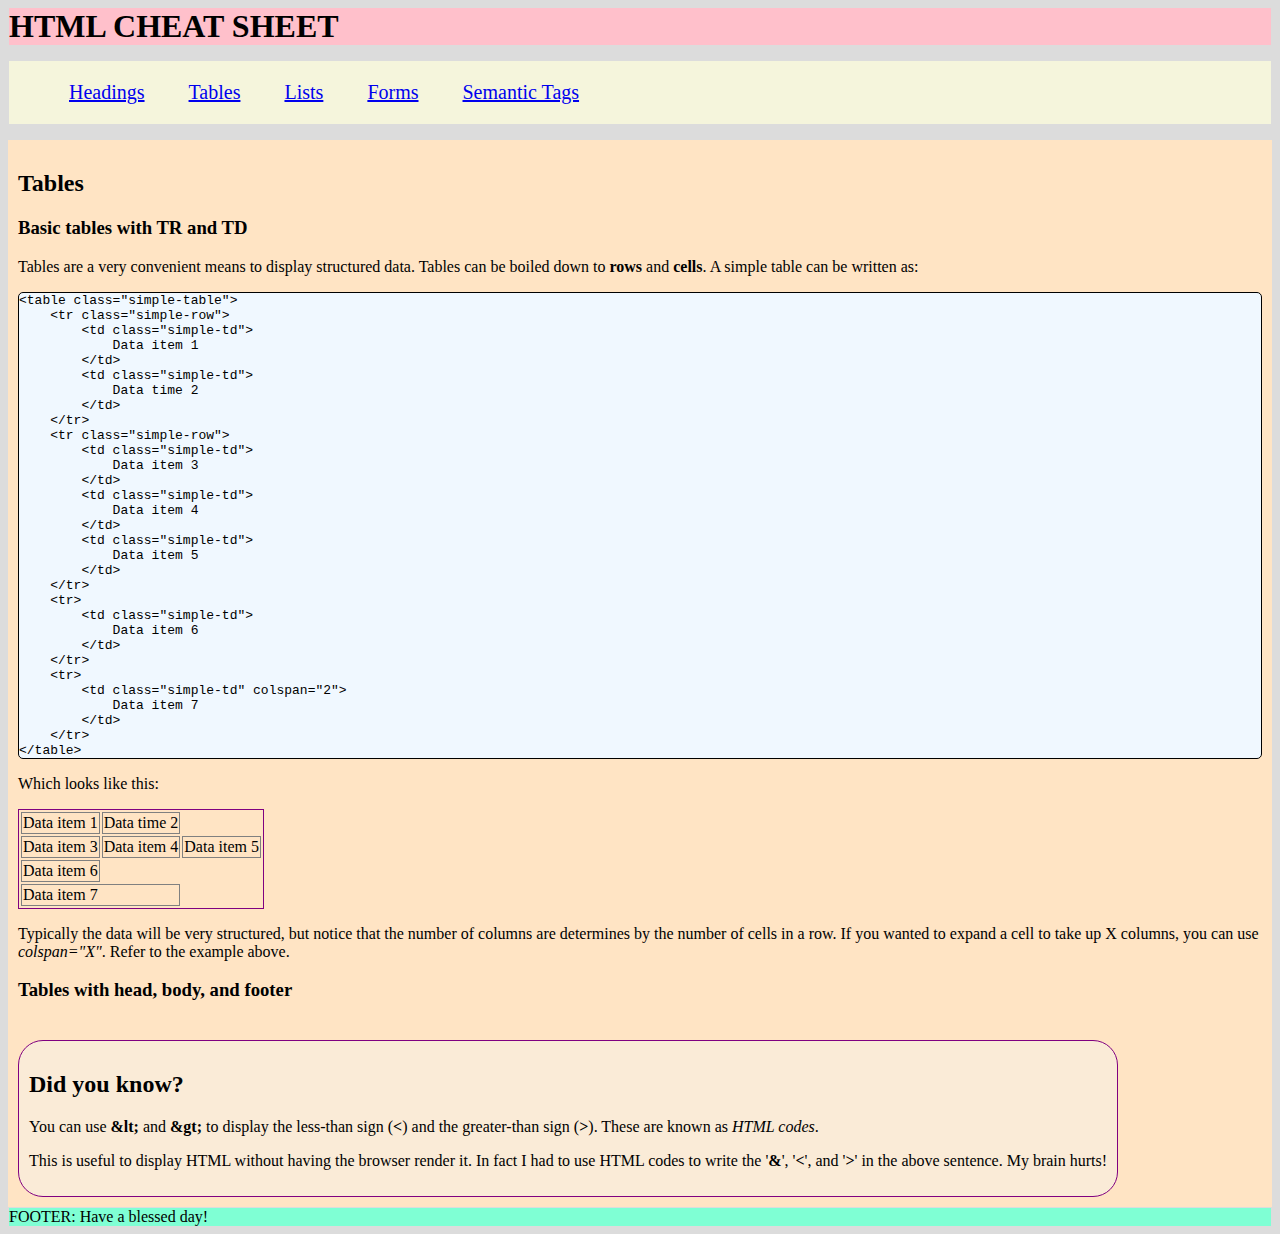
<file: tables.html>
<!DOCTYPE html>
<html lang="en">

<head>
    <meta charset="UTF-8">
    <meta name="viewport" content="width=device-width, initial-scale=1.0">
    <title>HTML Cheat Sheet</title>
    <link rel="stylesheet" href="styles.css">
    <style>
        .simple-table {
            border: 1px purple solid;
        }

        .simple-row {
            margin: 1px;
            border: 1px blue solid;
        }

        .simple-td {
            margin: 1px;
            border: 1px gray solid;
        }

        pre {
            background-color: aliceblue;
            border: 1px black solid;
            border-radius: 5px;
        }
    </style>
</head>

<body>
    <header>
        <h1>HTML CHEAT SHEET</h1>
    </header>
    <nav>
        <ul>
            <li class="nav-link">
                <a href="index.html">Headings</a>
            </li>
            <li class="nav-link">
                <a href="tables.html">Tables</a>
            </li>
            <li class="nav-link">
                <a href="lists.html">Lists</a>
            </li>
            <li class="nav-link">
                <a href="forms.html">Forms</a>
            </li>
            <li class="nav-link">
                <a href="semantic-tags.html">Semantic Tags</a>
            </li>
        </ul>
    </nav>
    <main>
        <article>
            <h2>Tables</h2>
            <h3>Basic tables with TR and TD</h3>
            <p>Tables are a very convenient means to display structured data.
                Tables can be boiled down to <strong>rows</strong> and <strong>cells</strong>.

                A simple table can be written as:
            </p>
            <pre>
&lt;table class="simple-table"&gt;
    &lt;tr class="simple-row"&gt;
        &lt;td class="simple-td"&gt;
            Data item 1
        &lt;/td&gt;
        &lt;td class="simple-td"&gt;
            Data time 2
        &lt;/td&gt;
    &lt;/tr&gt;
    &lt;tr class="simple-row"&gt;
        &lt;td class="simple-td"&gt;
            Data item 3
        &lt;/td&gt;
        &lt;td class="simple-td"&gt;
            Data item 4
        &lt;/td&gt;
        &lt;td class="simple-td"&gt;
            Data item 5
        &lt;/td&gt;
    &lt;/tr&gt;
    &lt;tr&gt;
        &lt;td class="simple-td"&gt;
            Data item 6
        &lt;/td&gt;
    &lt;/tr&gt;
    &lt;tr&gt;
        &lt;td class="simple-td" colspan="2"&gt;
            Data item 7
        &lt;/td&gt;
    &lt;/tr&gt;
&lt;/table&gt;
</pre>

            <p>
                Which looks like this:
            </p>


            <table class="simple-table">
                <tr class="simple-row">
                    <td class="simple-td">
                        Data item 1
                    </td>
                    <td class="simple-td">
                        Data time 2
                    </td>
                </tr>
                <tr class="simple-row">
                    <td class="simple-td">
                        Data item 3
                    </td>
                    <td class="simple-td">
                        Data item 4
                    </td>
                    <td class="simple-td">
                        Data item 5
                    </td>
                </tr>
                <tr>
                    <td class="simple-td">
                        Data item 6
                    </td>
                </tr>
                <tr>
                    <td class="simple-td" colspan="2">
                        Data item 7
                    </td>
                </tr>
            </table>
            <p>
                Typically the data will be very structured, but notice that the number of columns are determines by the number of cells in a row.  If you wanted to expand a cell to take up X columns, you can use <em>colspan="X"</em>.  Refer to the example above.
            </p>
            <h3>Tables with head, body, and footer</h3>

        </article>
        <section>
            <h2>Did you know?</h2>
            <p>
                You can use <strong>&amplt;</strong> and <strong>&ampgt;</strong> to display the less-than sign
                (<strong>&lt;</strong>) and the greater-than sign (<strong>&gt;</strong>). These are known as <em>HTML
                    codes</em>.
            </p>
            <p>
                This is useful to display HTML without having the browser render it. In fact I had to use HTML codes to
                write the '<strong>&</strong>', '<strong>&lt;</strong>', and '<strong>&gt;</strong>' in the above
                sentence. My brain hurts!
            </p>

        </section>
    </main>
    <footer>
        FOOTER: Have a blessed day!
    </footer>
</body>

</html>
</file>
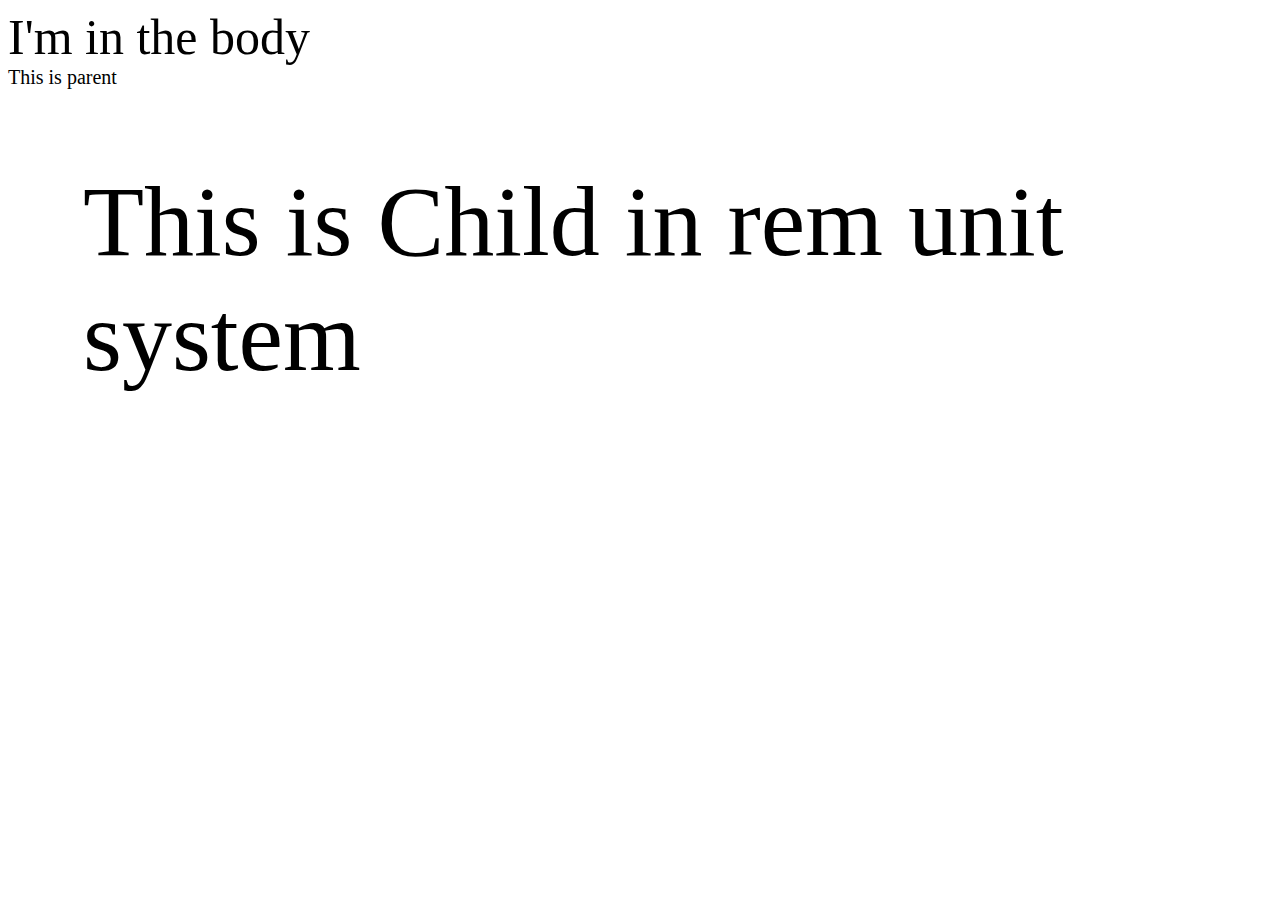
<file: data/data.html>
<!DOCTYPE html>
<html>
<head>
    <title>Em vs Rem</title>
</head>
 
<style>
    html {
        font-size: 50px;
    }
 
    .parent {
        font-size: 20px;
    }
 
    .child-rem {
        font-size: 2rem;
        margin: 1.5rem;
    }
</style>
 
<body>
    I'm in the body
    <div class="parent">
        This is parent
        <div class="child-rem">
            This is Child in rem unit system
        </div>
    </div>
</body>
</html>
</file>
<file: styles.css>
body {
    background-color: gainsboro;
}

header {
    background-color: pink;
    margin: 1px;
}

header > h1 {
    padding: 0px;
    margin: 0px;
}

nav {
    background-color: beige;
    margin: 1px;
    list-style-type: none;    
}

.nav-link {
    display: inline-block;
    font-size: 20px;
    padding: 20px;
}


figure {
    /* border: 1px solid black; */
    border-radius: 25px;
    padding: 10px;
    background-color:white;

}

main {
    /* border: 1px solid blue; */
    background-color: bisque;
}

article {
    display: inline-block;    
    /* border: 1px solid red; */
    padding: 10px;
}

section {
    display: inline-block;    
    border: 1px solid purple;
    padding: 10px;
    background-color: antiquewhite;
    border-radius: 25px;
    margin: 10px;
}

footer {
    background-color: aquamarine;
    margin: 1px;
}

/* For code samples */
pre {
    background-color: aliceblue;
    border: 1px black solid;
    border-radius: 5px;
}

img{
    border: 1px solid black;
}
</file>
<file: prism.css>
/* PrismJS 1.29.0
https://prismjs.com/download.html#themes=prism-okaidia&languages=markup+css+clike+javascript+java */
code[class*=language-],pre[class*=language-]{color:#f8f8f2;background:0 0;text-shadow:0 1px rgba(0,0,0,.3);font-family:Consolas,Monaco,'Andale Mono','Ubuntu Mono',monospace;font-size:1em;text-align:left;white-space:pre;word-spacing:normal;word-break:normal;word-wrap:normal;line-height:1.5;-moz-tab-size:4;-o-tab-size:4;tab-size:4;-webkit-hyphens:none;-moz-hyphens:none;-ms-hyphens:none;hyphens:none}pre[class*=language-]{padding:1em;margin:.5em 0;overflow:auto;border-radius:.3em}:not(pre)>code[class*=language-],pre[class*=language-]{background:#272822}:not(pre)>code[class*=language-]{padding:.1em;border-radius:.3em;white-space:normal}.token.cdata,.token.comment,.token.doctype,.token.prolog{color:#8292a2}.token.punctuation{color:#f8f8f2}.token.namespace{opacity:.7}.token.constant,.token.deleted,.token.property,.token.symbol,.token.tag{color:#f92672}.token.boolean,.token.number{color:#ae81ff}.token.attr-name,.token.builtin,.token.char,.token.inserted,.token.selector,.token.string{color:#a6e22e}.language-css .token.string,.style .token.string,.token.entity,.token.operator,.token.url,.token.variable{color:#f8f8f2}.token.atrule,.token.attr-value,.token.class-name,.token.function{color:#e6db74}.token.keyword{color:#66d9ef}.token.important,.token.regex{color:#fd971f}.token.bold,.token.important{font-weight:700}.token.italic{font-style:italic}.token.entity{cursor:help}
</file>
